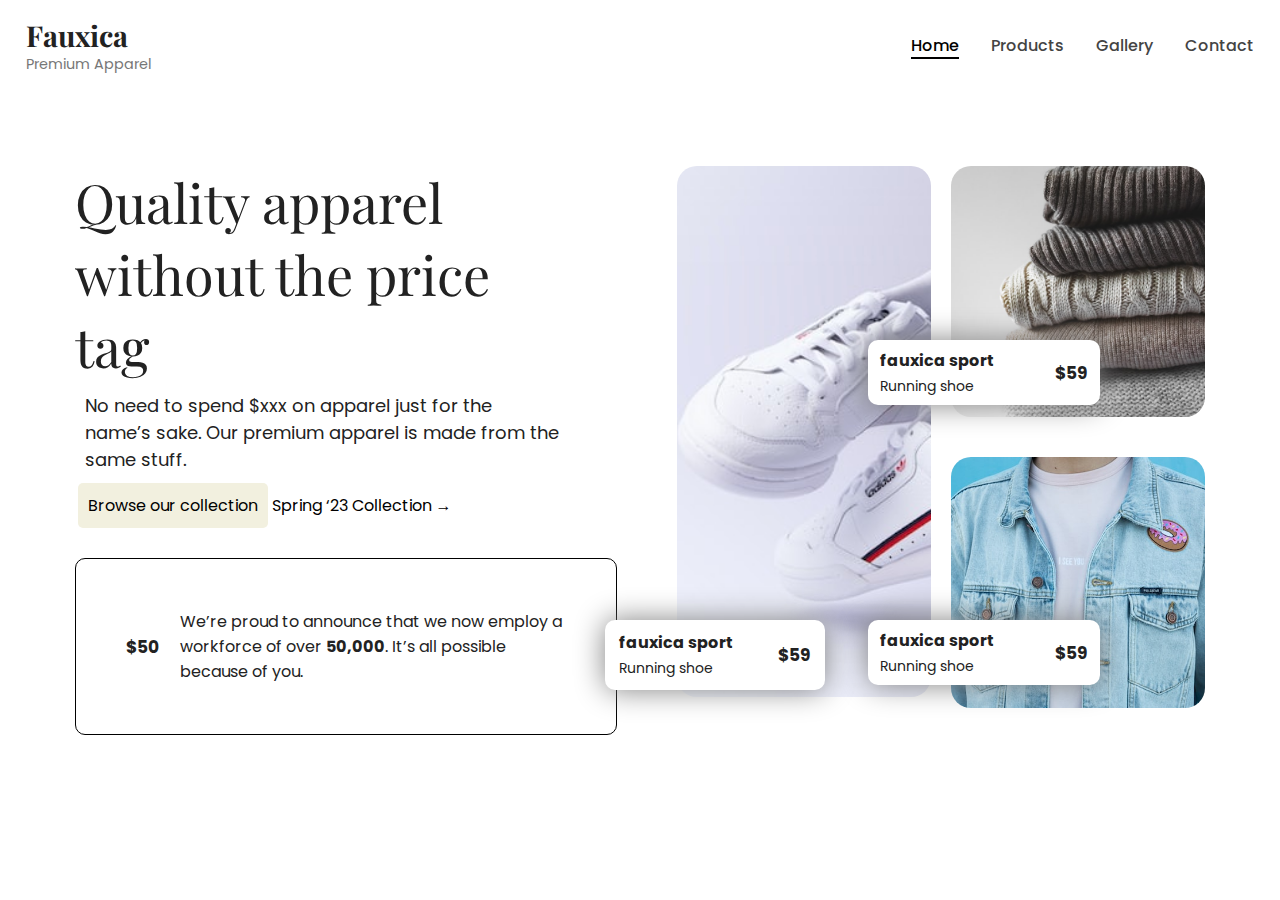
<file: index.html>
<!DOCTYPE html>
<html lang="en">
  <head>
    <meta charset="UTF-8" />
    <meta name="viewport" content="width=device-width, initial-scale=1.0" />
    <title>Fausica | Premium Apparel</title>
    <link
      href="https://fonts.googleapis.com/css2?family=Playfair+Display:wght@500;700&family=Poppins:wght@400;500;600&display=swap"
      rel="stylesheet"
    />
    <link rel="stylesheet" href="projectke3.css" />
  </head>
  <body>
    <header>
      <div class="logo">
        <h1>Fauxica</h1>
        <p>Premium Apparel</p>
      </div>
      <nav>
        <ul>
          <li><a href="#" class="active">Home</a></li>
          <li><a href="#">Products</a></li>
          <li><a href="#">Gallery</a></li>
          <li><a href="#">Contact</a></li>
        </ul>
      </nav>
    </header>

    <section class="hero">
      <div class="hero-text">
        <h2 class="about">
          Quality apparel <br />
          without the price tag
        </h2>
        <p class="no">
          No need to spend $xxx on apparel just for the name’s sake. Our premium
          apparel is made from the same stuff.
        </p>

        <div class="buttons">
          <a href="#" class="btn">Browse our collection</a>
          <a href="#" class="link">Spring ‘23 Collection →</a>
        </div>

        <div class="info-box">
          <h3 class="price">$50</h3>
          <p class="info-p">
            We’re proud to announce that we now employ a workforce of over
            <strong>50,000</strong>. It’s all possible because of you.
          </p>
        </div>
      </div>

      <div class="all">
            <div class="konten-1">
                <div class="img-1">
                    <img src="./aset/clothing3.jpg" alt="">
                </div>
                <div class="serah-4">
                    <h2>fauxica sport <span class="span-2">Running shoe</span></h2>
                    <div class="price"><p>$59</p></div>
                </div>


            </div>

            <div class="konten-2">
                <div class="img-2">
                    <img src="./aset/clothing1.jpg" alt="">
                </div>
                <div class="serah-7">
                    <h2>fauxica sport <span class="span-1">Running shoe</span></h2>
                    <div class="price"><p>$59</p></div>
                </div>

            </div>

            <div class="konten-3">
                <div class="img-3">
                    <img src="./aset/clothing2.jpg" alt="">
                </div>
                <div class="serah-5">
                    <h2>fauxica sport <span>Running shoe</span></h2>
                    <div class="price"><p>$59</p></div>
                </div>

            </div>
        </div>

      
    </section>
  </body>
</html>
</file>
<file: projectke3.css>
* {
  margin: 0;
  padding: 0;
  box-sizing: border-box;
}



body {
  font-family: "Poppins", sans-serif;
  color: #222;
  background-color: #fff;
}


header {
  display: flex;
  justify-content: space-between;
  align-items: center;
  padding: 1rem 2%;
}

.logo h1 {
  font-family: "Playfair Display", serif;
  font-size: 1.8rem;
}

.logo p {
  font-size: 0.9rem;
  color: #777;
}

nav ul {
  list-style: none;
  display: flex;
  gap: 2rem;
}

nav a {
  text-decoration: none;
  color: #444;
  font-weight: 500;
  transition: color 0.3s ease;
}

nav a:hover,
nav a.active {
  color: #000;
  border-bottom: 2px solid #000;
}


.hero {
  display: flex;
  justify-content: space-around;
  padding: 75px;
}
.about{
  max-width: 90%;
  font-size: 50px;
  font-family: "Playfair Display",serif;
  font-weight: normal;
}


.about{
  max-width: 494px;
  font-size: 54px;
}
.no{
  max-width: 494px;
  font-size: 18px;
  padding: 10px;
}
.buttons{
  display: flex;
  justify-content: space-evenly;
  width: 70%;
  gap: 1px;
  align-items: center;
}
.btn{
  background-color: #F2F0DF;
  padding: 10px;
  border-radius: 5px;
  text-decoration: none;
  color: #000;
}
.link{
  text-decoration: none;
  color: #000;
}
.info-box{
  display: flex;
  justify-content: space-around;
  border:1px black solid;
  padding: 50px;
  gap: 20px;
  align-items: center;
  margin-top: 30px;
  border-radius: 10px;
}
.info-p{
  max-width: 420px;

}
.price{
  max-width: 275px;
  font-weight: bold;

}
.all {
  display: grid;
  grid-template-columns: repeat(5,1fr);
  grid-template-columns: repeat(3 , 1fr);
  gap: 20px;
}
.konten-1{
  grid-row: span 4 / span 4;
  grid-column-start: 4;
}
.konten-2{
  grid-row: span 2 / span 2;
  grid-column-start: 5;
}
.konten-3{
  grid-row: span 2 /span 2;
  grid-column-start: 5;
  grid-row-start: 3;
}

.serah-4 {
  display: flex;
  justify-content: space-around;
  background-color: white;
  position: absolute;
  width: 220px;
  top: 620px;
  right: 455px;
  padding: 10px;
  border-radius: 10px;
  box-shadow: 0px 0px 30px gray;
  align-items: center;
}
.serah-4 h2 {
  font-size: 16px;
  font-family: "Poppins", sans-serif;
  max-width: 150px;
}
.span-2 {
  font-size: 14px;
  font-weight: normal;
}
.price {
  font-size: 17px;
  font-family: "Poppins", sans-serif;
}
.serah-5 {
  display: flex;
  justify-content: space-around;
  background-color: white;
  position: absolute;
  top: 620px;
  width: 232px;
  right: 180px;
  border-radius: 10px;
  align-items: center;
  height: 65px;
  box-shadow: 0px 0px 30px gray;
}
.serah-5 h2 {
  font-size: 16px;
  font-family: "Poppins", sans-serif;
  max-width: 150px;
}
.serah-5 span {
  font-size: 14px;
  font-weight: normal;
}
.serah-7 {
  display: flex;
  justify-content: space-around;
  width: 232px;
  position: absolute;
  background-color: white;
  top: 340px;
  right: 180px;
  align-items: center;
  border-radius: 10px;
  height: 65px;
  box-shadow: 0px 0px 30px gray;
}
.serah-7 h2 {
  font-size: 16px;
  font-family: "Poppins", sans-serif;
  max-width: 150px;
}
.serah-7 span {
  font-size: 14px;
  font-weight: normal;
}
.img-1 img{
  object-fit: cover;
  width: 254px;
  height: 531px;
  border-radius: 20px;
  position: relative;
}
.img-2{
  display: flex;
  justify-content: center;
}

.img-2 img{
  object-fit: cover;
  width: 254px;
  height: 251px;
  border-radius: 20px;
  position: relative;
}
.img-3 img{
  object-fit: cover;
  width: 254px;
  height: 251px;
  border-radius: 20px;
  position: relative;
}
</file>
